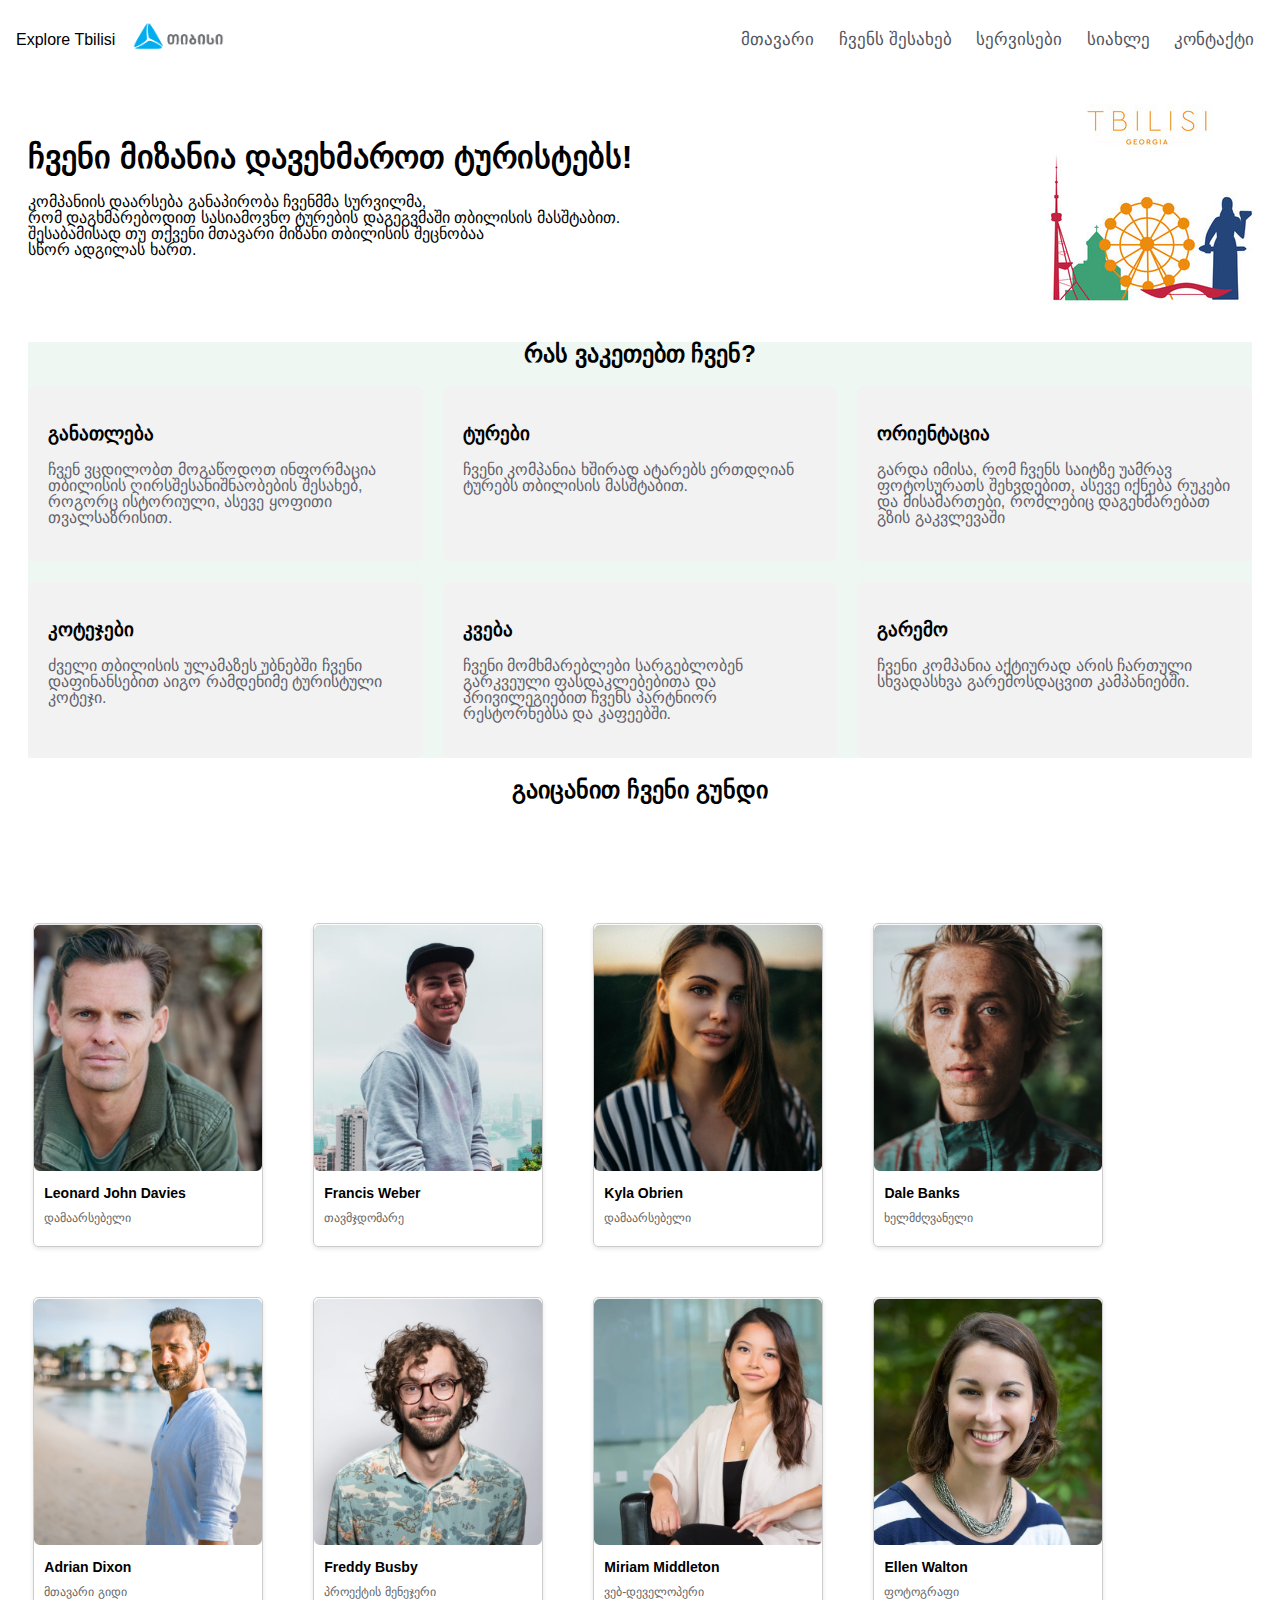
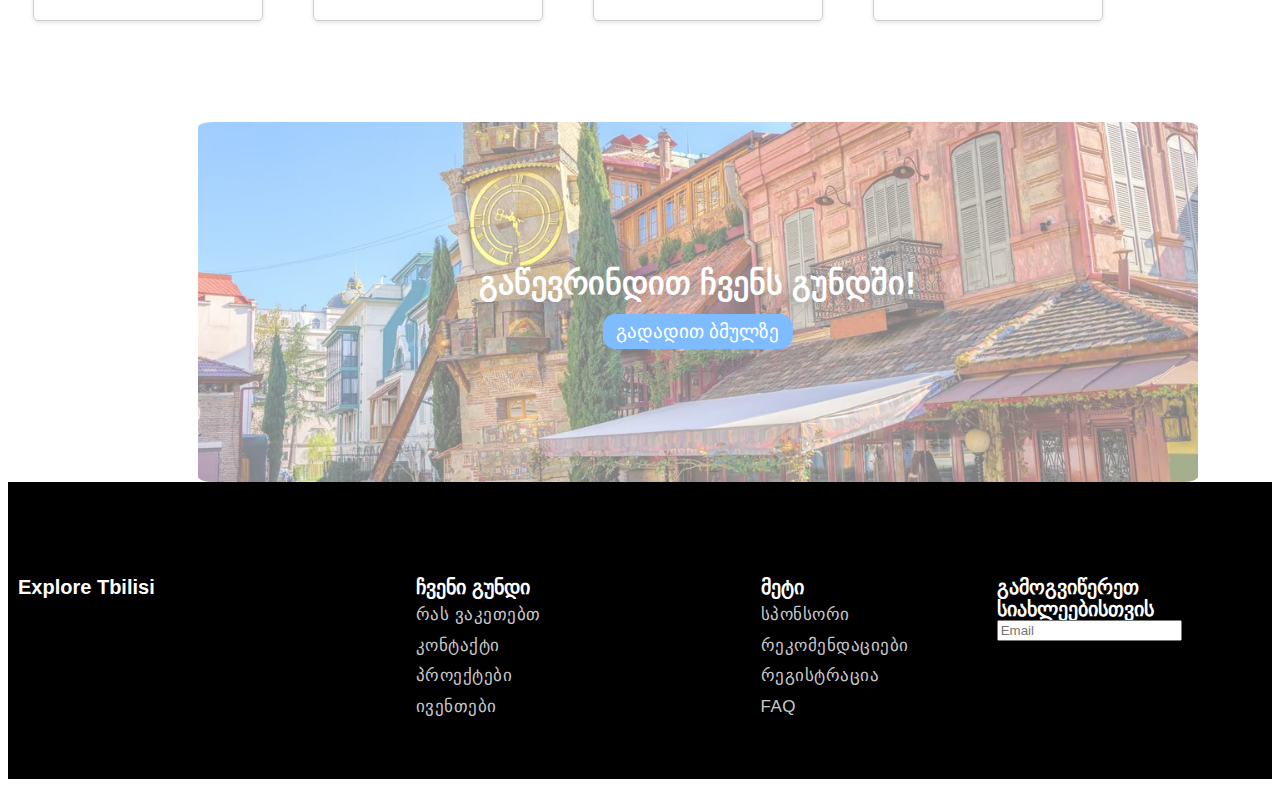
<file: about.html>
<!DOCTYPE html>
<html lang="ka">
<head>
    <meta charset="UTF-8">
    <meta name="viewport" content="width=device-width, initial-scale=1.0">
    <title>Explore Tbilisi</title>
    <link rel="stylesheet" href="styles/reset.css">
    <link rel="stylesheet" href="styles/style.css">
    <link rel="stylesheet" href="styles/media.css">
</head>
<body>
    <header>
        <div>
            <p>Explore Tbilisi</p>
            <a href="https://www.tbceducation.ge/"><img src="images/თიბისი.png" alt="tbceducation"></a>
        </div>
        
        <nav>
            <a href="index.html" id="home">მთავარი</a>
            <a href="about.html">ჩვენს შესახებ</a>
            <a href="services.html">სერვისები</a>
            <a href="news.html">სიახლე</a>
            <a href="contact.html">კონტაქტი</a>
        </nav>
    </header>
    <div class="about">
        <div class="text">
            <h1>ჩვენი მიზანია დავეხმაროთ ტურისტებს!</h1>
            <p>კომპანიის დაარსება განაპირობა ჩვენმმა სურვილმა,<br>
             რომ დაგხმარებოდით სასიამოვნო ტურების დაგეგვმაში თბილისის მასშტაბით. <br>
            შესაბამისად თუ თქვენი მთავარი მიზანი თბილისის შეცნობაა <br>
        სწორ ადგილას ხართ. </p>
        </div>
        <img src="images/about.jpg" alt="Image Description">
    </div>

    <section class="do">
        <h2>რას ვაკეთებთ ჩვენ?</h2>
        <div class="grid-container">
            <div class="grid-item">
                <h3>განათლება</h3>
                <p>ჩვენ ვცდილობთ მოგაწოდოთ ინფორმაცია თბილისის 
                    ღირსშესანიშნაობების შესახებ, როგორც ისტორიული,
                    ასევე ყოფითი თვალსაზრისით.</p>
            </div>
            <div class="grid-item">
                <h3>ტურები</h3>
                <p>ჩვენი კომპანია ხშირად ატარებს ერთდღიან
                    ტურებს თბილისის მასშტაბით.
                </p>
              </div>
            <div class="grid-item">
                <h3>ორიენტაცია</h3>
                <p>გარდა იმისა, რომ ჩვენს საიტზე უამრავ
                    ფოტოსურათს შეხვდებით, ასევე იქნება რუკები და
                    მისამართები, რომლებიც დაგეხმარებათ გზის
                    გაკვლევაში
                </p>
            </div>
            <div class="grid-item">
                <h3>კოტეჯები</h3>
                <p>ძველი თბილისის ულამაზეს უბნებში
                    ჩვენი დაფინანსებით აიგო რამდენიმე
                    ტურისტული კოტეჯი.</p>
            </div>
            <div class="grid-item">
                <h3>კვება</h3>
                <p>ჩვენი მომხმარებლები სარგებლობენ
                    გარკვეული ფასდაკლებებითა და პრივილეგიებით
                    ჩვენს პარტნიორ რესტორნებსა და კაფეებში.</p>
            </div>
            <div class="grid-item">
                <h3>გარემო</h3>
                <p>ჩვენი კომპანია აქტიურად არის ჩართული
                    სხვადასხვა გარემოსდაცვით კამპანიებში.</p>
            </div>
        </div>
    </section>

<h2>გაიცანით ჩვენი გუნდი</h2>
    <section class="team">

<div class="card-container">
  <div class="card">
    <img src="images/Image.png" alt="Image 1">
    <div class="card-content">
      <h5 class="card-title">Leonard John Davies</h5>
      <p class="card-description">დამაარსებელი</p>
    </div>
  </div>

  <div class="card">
    <img src="images/Image(1).png" alt="Image 2">
    <div class="card-content">
      <h5 class="card-title">Francis Weber</h5>
      <p class="card-description">თავმჯდომარე</p>
    </div>
  </div>

  <div class="card">
    <img src="images/Image(2).png" alt="Image 3">
    <div class="card-content">
      <h5 class="card-title">Kyla Obrien</h5>
      <p class="card-description">დამაარსებელი</p>
    </div>
  </div>

  <div class="card">
    <img src="images/Image(3).png" alt="Image 4">
    <div class="card-content">
      <h5 class="card-title">Dale Banks</h5>
      <p class="card-description">ხელმძღვანელი</p>
    </div>
  </div>

  <div class="card">
    <img src="images/Image(4).png" alt="Image 5">
    <div class="card-content">
      <h5 class="card-title">Adrian Dixon</h5>
      <p class="card-description">მთავარი გიდი</p>
    </div>
  </div>

  <div class="card">
    <img src="images/Image(5).png" alt="Image 6">
    <div class="card-content">
      <h5 class="card-title">Freddy Busby</h5>
      <p class="card-description">პროექტის მენეჯერი</p>
    </div>
  </div>

  <div class="card">
    <img src="images/Image(6).png" alt="Image 7">
    <div class="card-content">
      <h5 class="card-title">Miriam Middleton</h5>
      <p class="card-description">ვებ-დეველოპერი</p>
    </div>
  </div>

  <div class="card">
    <img src="images/Image8.png" alt="Image 8">
    <div class="card-content">
      <h5 class="card-title">Ellen Walton</h5>
      <p class="card-description">ფოტოგრაფი</p>
    </div>
  </div>
</div>

    </section>


    <div class="picture-container">
      <img class="picture" src="images/join.webp" alt="Your Picture">
      <div class="text-container">
          <h1>გაწევრინდით ჩვენს გუნდში!</h1>
          <p><a href="contact.html" class="button1">გადადით ბმულზე</a></p>
      </div>
  </div>

  <div class="footer-container">
    <div class="w-row">
      <div class="wcol4">
        <h3 class="footer-failory-name">Explore Tbilisi</h3>
      </div>
      <div class="footer-column w-col w-col-8">
        <div class="w-row">
          <div class="w-col w-col-8">
            <div class="w-row">
              <div class="w-col w-col-7 w-col-small-6 w-col-tiny-7">
                <h3 class="footer-titles">ჩვენი გუნდი</h3>
                <p class="footer-links"><a href="about.html" target="_blank"><span class="footer-link">რას ვაკეთებთ<br></span></a><a href="contact.html"><span class="footer-link">კონტაქტი<br></span></a><a href="news.html"><span class="footer-link">პროექტები</span></a><span><br></span><a href="news.html"><span class="footer-link">ივენთები<br></span></a></p>
              </div>
              <div class="w-col w-col-5 w-col-small-6 w-col-tiny-5">
                <h3 class="footer-titles">მეტი</h3>
                <p class="footer-links"><a href=""><span class="footer-link">სპონსორი<br>
                </span></a><a href="#"><span class="footer-link">რეკომენდაციები<br></span></a><a href="#"><span class="footer-link"></span></a>
                <a href="#"><span class="footer-link">რეგისტრაცია<br></span></a><a href="#"><span class="footer-link">FAQ</span></a>
                <strong><br></strong></p>
              </div>
            </div>
          </div>
          
          
          <div class="column-center-mobile w-col w-col-4">
            <h3 class="footer-titles">გამოგვიწერეთ სიახლეებისთვის</h3>
            <input type="email" name="g-email" class="g-inp" id="g-email" placeholder='Email'>
            <p class="footer-description">Email me at:</p>
          </div>
        </div>
      </div>
    </div>
  </div>

</body>
</html>
</file>
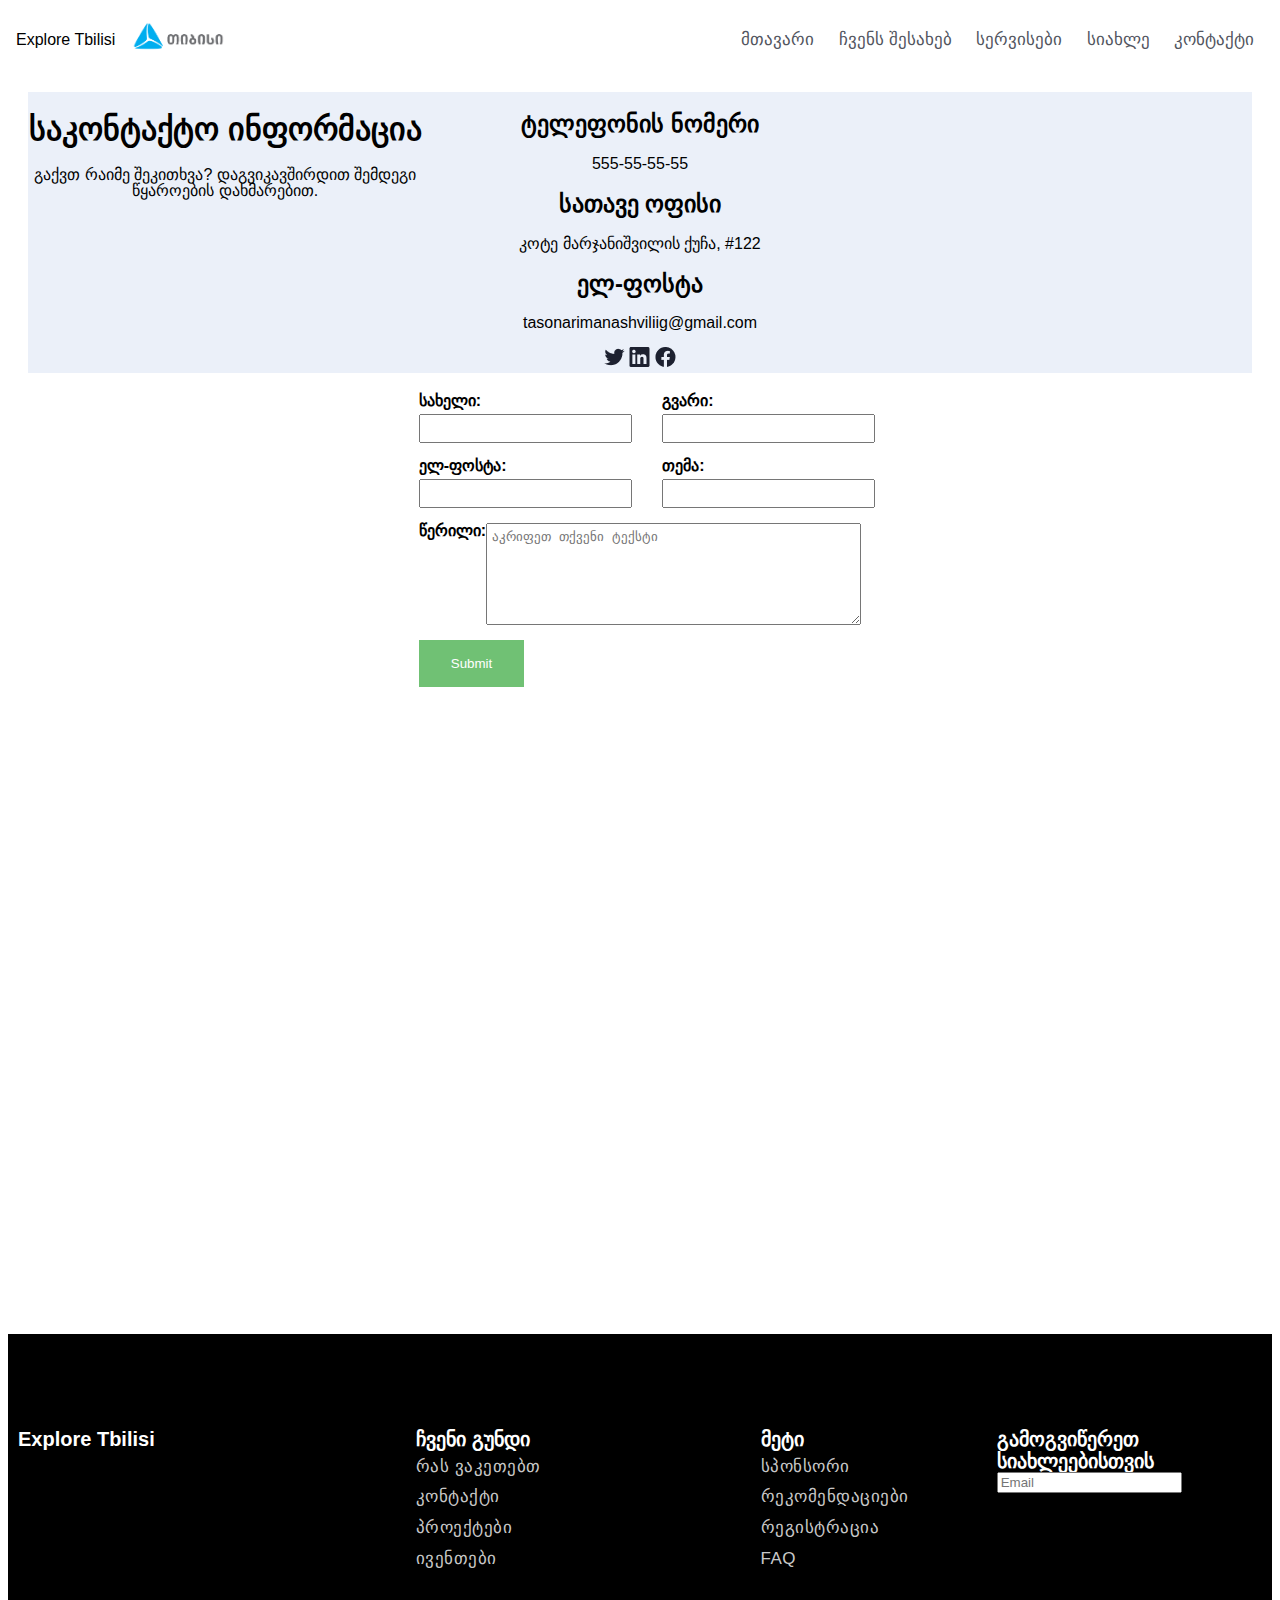
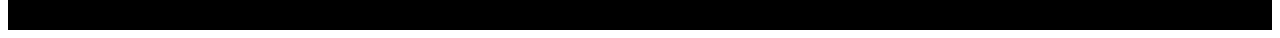
<file: contact.html>
<!DOCTYPE html>
<html lang="ka">
<head>
    <meta charset="UTF-8">
    <meta name="viewport" content="width=device-width, initial-scale=1.0">
    <title>Explore Tbilisi</title>
    <link rel="stylesheet" href="styles/reset.css">
    <link rel="stylesheet" href="https://cdn.web-fonts.ge/fonts/bpg-nostalgia-bold/css/bpg-nostalgia-bold.min.css">
    <link rel="stylesheet" href="styles/style.css">
    <link rel="stylesheet" href="styles/media.css">
</head>
<body>
    <header>
        <div>
            <p>Explore Tbilisi</p>
            <a href="https://www.tbceducation.ge/"><img src="images/თიბისი.png" alt="tbceducation"></a>
        </div>
        <nav>
            <a href="index.html" id="home">მთავარი</a>
            <a href="about.html">ჩვენს შესახებ</a>
            <a href="services.html">სერვისები</a>
            <a href="news.html">სიახლე</a>
            <a href="contact.html">კონტაქტი</a>
        </nav>
    </header>

        <main>
            <div class="contacts">
                <div class="contact-intro">
                    <h1>საკონტაქტო ინფორმაცია</h1>
                    <p class="grey-text">გაქვთ რაიმე შეკითხვა? დაგვიკავშირდით შემდეგი წყაროების დახმარებით.</p>
                </div>
                <div class="contact-details">
                    <div class="contact-item">
                        <h2>ტელეფონის ნომერი</h2>
                        <p>555-55-55-55</p>
                    </div>
                    <div class="contact-item">
                        <h2>სათავე ოფისი</h2>
                        <p>კოტე მარჯანიშვილის ქუჩა, #122</p>
                    </div>
                    <div class="contact-item">
                        <h2>ელ-ფოსტა</h2>
                        <p>tasonarimanashviliig@gmail.com</p>
                    </div>
                <div class="contact-item">
                    <a href="https://twitter.com/"><img src="images/twitter.png" alt="twitter"></a>
                    <a href="https://www.linkedin.com/?original_referer=https%3A%2F%2Fwww.google.com%2F"><img src="images/linkedin.png" alt="linkedin"></a>
                    <a href="https://www.facebook.com/"><img src="images/facebook.png" alt="fb"></a>
                </div>
            </div>
            </div>
        </main>
        
    <form class="contact-form">
        <div class="form-row">
            <div class="half">
                <label for="name">სახელი:</label>
                <input type="text" id="name" name="name" required >
            </div>
            <div class="half">
                <label for="email">გვარი:</label>
                <input type="email" id="email" name="email" required>
            </div>
        </div>
        <div class="form-row">
            <div class="half">
                <label for="subject">ელ-ფოსტა:</label>
                <input type="text" id="subject" name="subject" required>
            </div>
            <div class="half">
                <label for="phone">თემა:</label>
                <input type="tel" id="phone" name="phone" required>
            </div>
        </div>
        <div class="form-row">
            <label for="message">წერილი:</label>
            <textarea id="message" name="message" rows="6" required placeholder="აკრიფეთ თქვენი ტექსტი"></textarea>
        </div>
        <div class="form-row">
            <button type="submit">Submit</button>
        </div>
    </form>

    <div class="google-map">
        <iframe src="https://www.google.com/maps/embed?pb=!1m18!1m12!1m3!1d190556.54130165037!2d44.64175766586968!3d41.7324728930422!2m3!1f0!2f0!3f0!3m2!1i1024!2i768!4f13.1!3m3!1m2!1s0x40440cd7e64f626b%3A0x61d084ede2576ea3!2z4YOX4YOR4YOY4YOa4YOY4YOh4YOY!5e0!3m2!1ska!2sge!4v1691393258639!5m2!1ska!2sge" width="600" height="450" style="border:0;" allowfullscreen="" loading="lazy" referrerpolicy="no-referrer-when-downgrade"></iframe>
   </div>
<div class="footer-container">
    <div class="w-row">
      <div class="wcol4">
        <h3 class="footer-failory-name">Explore Tbilisi</h3>
      </div>
      <div class="footer-column w-col w-col-8">
        <div class="w-row">
          <div class="w-col w-col-8">
            <div class="w-row">
              <div class="w-col w-col-7 w-col-small-6 w-col-tiny-7">
                <h3 class="footer-titles">ჩვენი გუნდი</h3>
                <p class="footer-links"><a href="about.html" target="_blank"><span class="footer-link">რას ვაკეთებთ<br></span></a><a href="contact.html"><span class="footer-link">კონტაქტი<br></span></a><a href="news.html"><span class="footer-link">პროექტები</span></a><span><br></span><a href="news.html"><span class="footer-link">ივენთები<br></span></a></p>
              </div>
              <div class="w-col w-col-5 w-col-small-6 w-col-tiny-5">
                <h3 class="footer-titles">მეტი</h3>
                <p class="footer-links"><a href=""><span class="footer-link">სპონსორი<br>
                </span></a><a href="#"><span class="footer-link">რეკომენდაციები<br></span></a><a href="#"><span class="footer-link"></span></a>
                <a href="#"><span class="footer-link">რეგისტრაცია<br></span></a><a href="#"><span class="footer-link">FAQ</span></a>
                <strong><br></strong></p>
              </div>
            </div>
          </div>
          
          
          <div class="column-center-mobile w-col w-col-4">
            <h3 class="footer-titles">გამოგვიწერეთ სიახლეებისთვის</h3>
            <input type="email" name="g-email" class="g-inp" id="g-email" placeholder='Email'>
            <p class="footer-description">Email me at:</p>
          </div>
        </div>
      </div>
    </div>
  </div>

</body>
</html>
  </div>
  
  
    </body>
    </html>
</file>
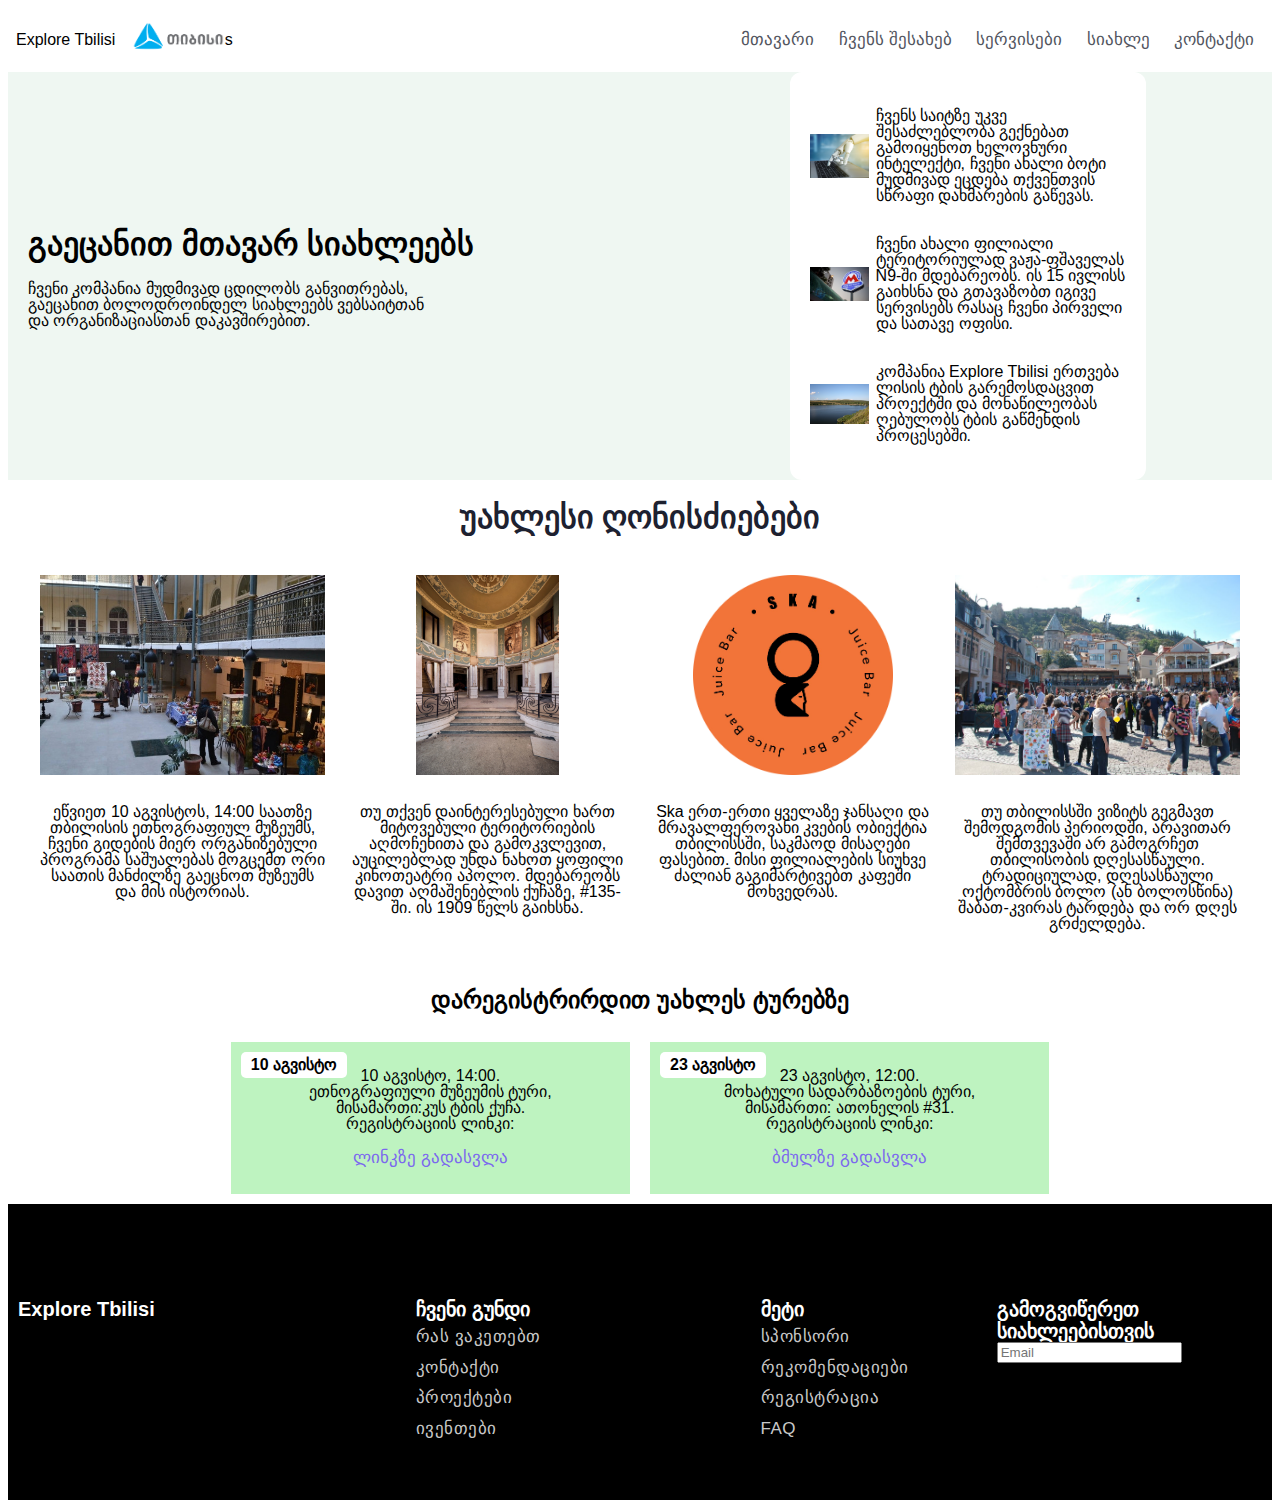
<file: news.html>
<!DOCTYPE html>
<html lang="ka">
<head>
    <meta charset="UTF-8">
    <meta name="viewport" content="width=device-width, initial-scale=1.0">
    <title>Explore Tbilisi</title>
    <link rel="stylesheet" href="styles/reset.css">
    <link rel="stylesheet" href="https://cdn.web-fonts.ge/fonts/alk-rounded-nusx-med/css/alk-rounded-nusx-med.min.css">
    <link rel="stylesheet" href="styles/style.css">
    <link rel="stylesheet" href="styles/media.css">
</head>
<body>
    <header>
        <div>
            <p>Explore Tbilisi</p>
            <a href="https://www.tbceducation.ge/"><img src="images/თიბისი.png" alt="tbceducation"></a>s
        </div>
        <nav>
            <a href="index.html" id="home">მთავარი</a>
            <a href="about.html">ჩვენს შესახებ</a>
            <a href="services.html">სერვისები</a>
            <a href="news.html">სიახლე</a>
            <a href="contact.html">კონტაქტი</a>
        </nav>
        </header>
        <div class="about" id="nw">
            <div class="text">
                <h1>გაეცანით მთავარ სიახლეებს</h1>
                <p>ჩვენი კომპანია მუდმივად ცდილობს განვითრებას,<br>
                    გაეცანით ბოლოდროინდელ სიახლეებს ვებსაიტთან<br>
                    და ორგანიზაციასთან დაკავშირებით.
                </p>
            </div>
            <div class="textbox1">
               <div class="grid1">
                <img src="images/bot.jpg" alt="bot">
                <p>ჩვენს საიტზე უკვე შესაძლებლობა გექნებათ გამოიყენოთ ხელოვნური ინტელექტი,
                  ჩვენი ახალი ბოტი მუდმივად ეცდება თქვენთვის სწრაფი დახმარების გაწევას.
                </p>
               </div>
               <div class="grid1">
                <img src="images/metro.jpg" alt="metro">
                <p>ჩვენი ახალი ფილიალი ტერიტორიულად ვაჟა-ფშაველას N9-ში მდებარეობს. ის 15 ივლისს გაიხსნა და 
                  გთავაზობთ იგივე სერვისებს რასაც ჩვენი პირველი
                  და სათავე ოფისი.</p>
               </div>
               <div class="grid1">
                <img src="images/lisi.jpg" alt="lisi">
                <p>კომპანია Explore Tbilisi ერთვება ლისის ტბის გარემოსდაცვით პროექტში და
                  მონაწილეობას ღებულობს ტბის გაწმენდის პროცესებში.</p>
               </div>
            </div>
            
        </div>

<h1 style="color: #1D2130;text-align:center;">უახლესი ღონისძიებები</h1>

        <section id="newss">

<div class="grid2">
  <img src="images/etno.jpeg" alt="muzeumi">
  <p>ეწვიეთ 10 აგვისტოს, 14:00 საათზე თბილისის ეთნოგრაფიულ მუზეუმს,
    ჩვენი გიდების მიერ ორგანიზებული პროგრამა საშუალებას მოგცემთ
    ორი საათის მანძილზე გაეცნოთ მუზეუმს და მის ისტორიას.
  </p>
 </div>
 <div class="grid2">
  <img src="images/apolo.jpg" alt="apolo">
  <p>თუ თქვენ დაინტერესებული ხართ მიტოვებული ტერიტორიების აღმოჩენითა
    და გამოკვლევით, აუცილებლად უნდა ნახოთ ყოფილი კინოთეატრი აპოლო. 
    მდებარეობს დავით აღმაშენებლის ქუჩაზე, #135-ში. ის 1909 წელს გაიხსნა.</p>
 </div>
 <div class="grid2">
  <img src="images/ska.png" alt="ska">
  <p>Ska ერთ-ერთი ყველაზე ჯანსაღი და მრავალფეროვანი კვების ობიექტია
    თბილისსში, საკმაოდ მისაღები ფასებით. მისი ფილიალების სიუხვე 
  ძალიან გაგიმარტივებთ კაფეში მოხვედრას.</p>
 </div>
 <div class="grid2">
  <img src="images/tbilisoba.jpg" alt="fest">
  <p>თუ თბილისსში ვიზიტს გეგმავთ შემოდგომის პერიოდში, არავითარ შემთვევაში
    არ გამოგრჩეთ თბილისობის დღესასწაული. ტრადიციულად, დღესასწაული
     ოქტომბრის ბოლო (ან ბოლოსწინა) შაბათ-კვირას ტარდება და ორ დღეს გრძელდება. </p>
 </div>
        </section>

        <section class="events">
          <h2>დარეგისტრირდით უახლეს ტურებზე</h2>
          <div class="container">
            <div class="box">
              <div class="date">10 აგვისტო</div>
              <p>10 აგვისტო, 14:00. <br>
              ეთნოგრაფიული მუზეუმის ტური,<br>
              მისამართი:კუს ტბის ქუჩა.<br>
              რეგისტრაციის ლინკი: <br>
              <p><a href="contact.html" class="link">ლინკზე გადასვლა</a></p>

            </div>
            <div class="box">
              <div class="date">23 აგვისტო</div>
              <p>23 აგვისტო, 12:00. <br>
              მოხატული სადარბაზოების ტური, <br>
              მისამართი: ათონელის #31.<br>
            რეგისტრაციის ლინკი: 
            <p><a href="contact.html" class="link">ბმულზე გადასვლა</a></p>
            </div>
          </div>
        </section>
        


        <div class="footer-container">
            <div class="w-row">
              <div class="wcol4">
                <h3 class="footer-failory-name">Explore Tbilisi</h3>
              </div>
              <div class="footer-column w-col w-col-8">
                <div class="w-row">
                  <div class="w-col w-col-8">
                    <div class="w-row">
                      <div class="w-col w-col-7 w-col-small-6 w-col-tiny-7">
                        <h3 class="footer-titles">ჩვენი გუნდი</h3>
                        <p class="footer-links"><a href="about.html" target="_blank"><span class="footer-link">რას ვაკეთებთ<br></span></a><a href="contact.html"><span class="footer-link">კონტაქტი<br></span></a><a href="news.html"><span class="footer-link">პროექტები</span></a><span><br></span><a href="news.html"><span class="footer-link">ივენთები<br></span></a></p>
                      </div>
                      <div class="w-col w-col-5 w-col-small-6 w-col-tiny-5">
                        <h3 class="footer-titles">მეტი</h3>
                        <p class="footer-links"><a href=""><span class="footer-link">სპონსორი<br>
                        </span></a><a href="#"><span class="footer-link">რეკომენდაციები<br></span></a><a href="#"><span class="footer-link"></span></a>
                        <a href="#"><span class="footer-link">რეგისტრაცია<br></span></a><a href="#"><span class="footer-link">FAQ</span></a>
                        <strong><br></strong></p>
                      </div>
                    </div>
                  </div>
                  
                  
                  <div class="column-center-mobile w-col w-col-4">
                    <h3 class="footer-titles">გამოგვიწერეთ სიახლეებისთვის</h3>
                    <input type="email" name="g-email" class="g-inp" id="g-email" placeholder='Email'>
                    <p class="footer-description">Email me at:</p>
                  </div>
                </div>
              </div>
            </div>
          </div>

</body>
</html>
</file>
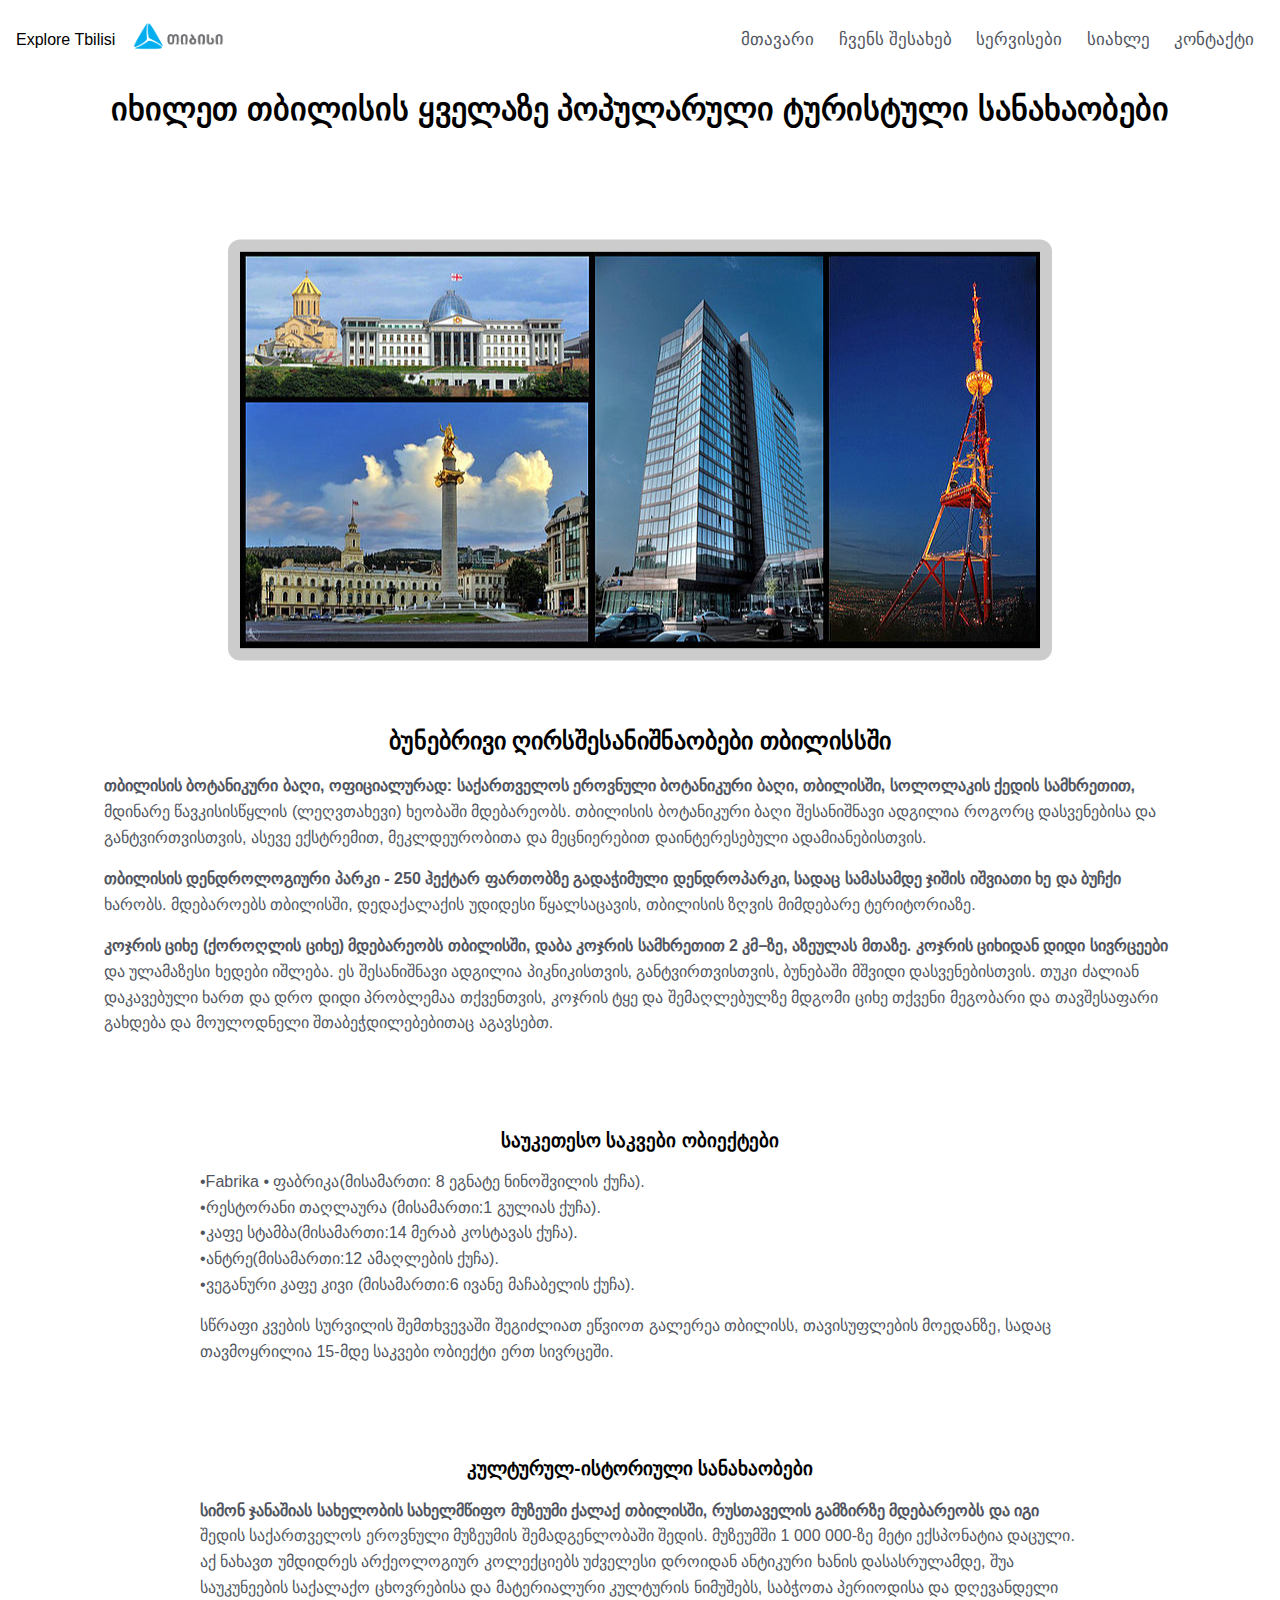
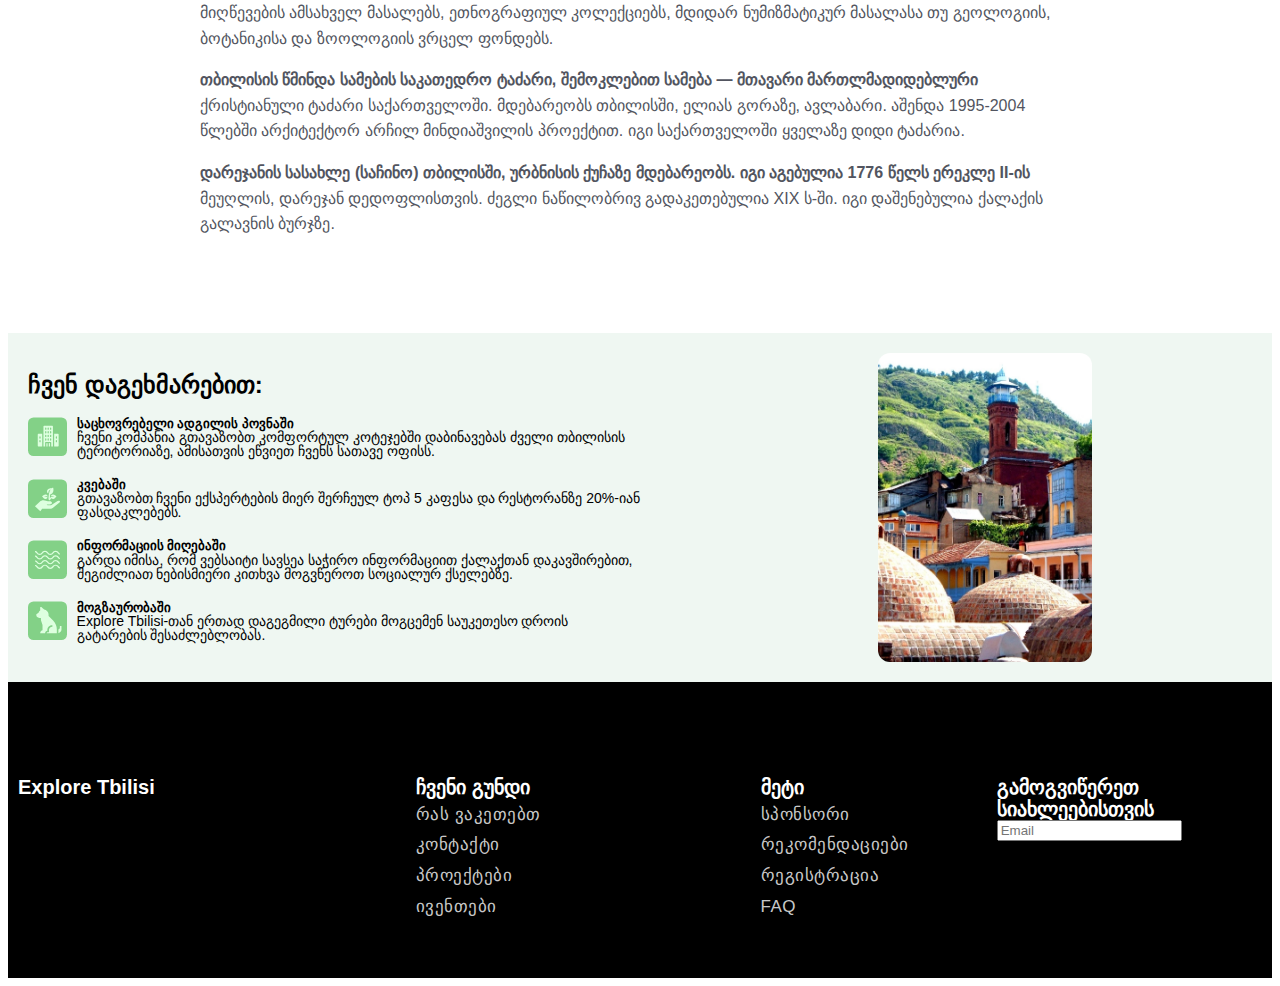
<file: services.html>
<!DOCTYPE html>
<html lang="ka">
<head>
    <meta charset="UTF-8">
    <meta name="viewport" content="width=device-width, initial-scale=1.0">
    <title>Explore Tbilisi</title>
    <link rel="stylesheet" href="styles/reset.css">
    <link rel="stylesheet" href="https://cdn.web-fonts.ge/fonts/bpg-irubaqidze/css/bpg-irubaqidze.min.css">
    <link rel="stylesheet" href="https://cdn.web-fonts.ge/fonts/dejavu-sans-extra-light/css/dejavu-sans-extra-light.min.css">
    <link rel="stylesheet" href="styles/services.css">
    <link rel="stylesheet" href="styles/media.css">
</head>
<body>
    <header>
        <div>
          <p>Explore Tbilisi</p>
          <a href="https://www.tbceducation.ge/"><img src="images/თიბისი.png" alt="tbceducation"></a>
        </div>
        <nav>
            <a href="index.html" id="home">მთავარი</a>
            <a href="about.html">ჩვენს შესახებ</a>
            <a href="services.html">სერვისები</a>
            <a href="news.html">სიახლე</a>
            <a href="contact.html">კონტაქტი</a>
        </nav>
    </header>

<div class="container">
  <h1 style="text-align: center; ">იხილეთ თბილისის ყველაზე პოპულარული ტურისტული სანახაობები</h1>
  <img id="main-img" src="images/col.jpg" alt="Centered Image">
</div>

<section class="first">
  <h2>ბუნებრივი ღირსშესანიშნაობები თბილისსში</h2>
  <div class="nat1">
   <p>თბილისის ბოტანიკური ბაღი, ოფიციალურად: საქართველოს ეროვნული ბოტანიკური ბაღი, 
  თბილისში, სოლოლაკის ქედის სამხრეთით, მდინარე წავკისისწყლის (ლეღვთახევი) ხეობაში მდებარეობს.
  თბილისის ბოტანიკური ბაღი შესანიშნავი ადგილია როგორც დასვენებისა და განტვირთვისთვის, ასევე ექსტრემით, 
  მეკლდეურობითა და მეცნიერებით დაინტერესებული ადამიანებისთვის.</p> 
  </div>
  <div class="nat1">
    <p>თბილისის დენდროლოგიური პარკი - 250 ჰექტარ ფართობზე გადაჭიმული დენდროპარკი, სადაც სამასამდე ჯიშის იშვიათი ხე და ბუჩქი ხარობს. 
      მდებაროებს თბილისში, დედაქალაქის უდიდესი წყალსაცავის, თბილისის ზღვის მიმდებარე ტერიტორიაზე.</p> 
   </div>
   <div class="nat1">
    <p>
      კოჯრის ციხე (ქოროღლის ციხე) მდებარეობს თბილისში, დაბა კოჯრის სამხრეთით 2 კმ–ზე, აზეულას მთაზე.
      კოჯრის ციხიდან დიდი სივრცეები და ულამაზესი ხედები იშლება. ეს შესანიშნავი ადგილია პიკნიკისთვის, განტვირთვისთვის, ბუნებაში მშვიდი დასვენებისთვის. 
      თუკი ძალიან დაკავებული ხართ და დრო დიდი პრობლემაა თქვენთვის, 
     კოჯრის ტყე და შემაღლებულზე მდგომი ციხე თქვენი მეგობარი და თავშესაფარი გახდება და მოულოდნელი შთაბეჭდილებებითაც აგავსებთ.
   
    </p>
   </div>

  <section class="first">
<h3>საუკეთესო საკვები ობიექტები</h3>
<div class="nat2">
<p>
  •Fabrika • ფაბრიკა(მისამართი: 8 ეგნატე ნინოშვილის ქუჩა). <br>
  •რესტორანი თაღლაურა (მისამართი:1 გულიას ქუჩა).<br>
  •კაფე სტამბა(მისამართი:14 მერაბ კოსტავას ქუჩა).<br>
  •ანტრე(მისამართი:12 ამაღლების ქუჩა).<br>
  •ვეგანური კაფე კივი (მისამართი:6 ივანე მაჩაბელის ქუჩა).<br>
</p>
<p>
  სწრაფი კვების სურვილის შემთხვევაში შეგიძლიათ ეწვიოთ გალერეა თბილისს, თავისუფლების მოედანზე, სადაც თავმოყრილია 15-მდე საკვები ობიექტი ერთ სივრცეში.
</p></div>
  </section>

  <section class="first">
    <h3>კულტურულ-ისტორიული სანახაობები</h3>
    <div class="nat1">
    <p>
      სიმონ ჯანაშიას სახელობის სახელმწიფო მუზეუმი ქალაქ თბილისში, რუსთაველის გამზირზე მდებარეობს
       და იგი შედის საქართველოს ეროვნული მუზეუმის შემადგენლობაში შედის. მუზეუმში 1 000 000-ზე მეტი ექსპონატია დაცული. 
       აქ ნახავთ უმდიდრეს არქეოლოგიურ კოლექციებს უძველესი დროიდან ანტიკური ხანის დასასრულამდე, შუა საუკუნეების
        საქალაქო ცხოვრებისა და მატერიალური კულტურის ნიმუშებს, საბჭოთა პერიოდისა და დღევანდელი მიღწევების ამსახველ მასალებს,
       ეთნოგრაფიულ კოლექციებს, მდიდარ ნუმიზმატიკურ მასალასა თუ გეოლოგიის, ბოტანიკისა და ზოოლოგიის ვრცელ ფონდებს.
    </p> </div>

    <div class="nat1">
    <p>
      თბილისის წმინდა სამების საკათედრო ტაძარი, შემოკლებით სამება 
      — მთავარი მართლმადიდებლური ქრისტიანული ტაძარი საქართველოში. 
      მდებარეობს თბილისში, ელიას გორაზე, ავლაბარი. აშენდა 1995-2004 წლებში 
      არქიტექტორ არჩილ მინდიაშვილის პროექტით. იგი საქართველოში ყველაზე დიდი ტაძარია.

    </p>
  </div>

  <div class="nat1">
  <p>
    დარეჯანის სასახლე (საჩინო) თბილისში, ურბნისის ქუჩაზე მდებარეობს. იგი აგებულია 1776 წელს ერეკლე II-ის მეუღლის,
     დარეჯან დედოფლისთვის. ძეგლი ნაწილობრივ გადაკეთებულია XIX ს-ში. იგი დაშენებულია ქალაქის გალავნის ბურჯზე. 

  </p>
</div>
  </section>

</section>


<section class="custom-section">
  <div class="left-content">
    <h2>ჩვენ დაგეხმარებით:</h2>
    <div class="icon-container">
      <div class="icon-item">
        <img src="images/Icon.svg" alt="Icon 1">
        <div class="icon-text">
          <h5>საცხოვრებელი ადგილის პოვნაში</h5>
          <p>ჩვენი კომპანია გთავაზობთ კომფორტულ კოტეჯებში დაბინავებას ძველი თბილისის ტერიტორიაზე, ამისათვის ეწვიეთ ჩვენს სათავე ოფისს.</p>
        </div>
      </div>
      <div class="icon-item">
        <img src="images/icon1.svg" alt="Icon 2">
        <div class="icon-text">
          <h5>კვებაში</h5>
          <p>      გთავაზობთ ჩვენი ექსპერტების მიერ შერჩეულ ტოპ 5 კაფესა და რესტორანზე 20%-იან ფასდაკლებებს.</p>
        </div>
      </div>
      <div class="icon-item">
        <img src="images/icon2.svg" alt="Icon 3">
        <div class="icon-text">
          <h5>ინფორმაციის მიღებაში</h5>
          <p>გარდა იმისა, რომ ვებსაიტი სავსეა საჭირო ინფორმაციით ქალაქთან დაკავშირებით, შეგიძლიათ ნებისმიერი კითხვა მოგვწეროთ სოციალურ ქსელებზე. </p>
        </div>
      </div>
      <div class="icon-item">
        <img src="images/icon3.svg" alt="Icon 4">
        <div class="icon-text">
          <h5>მოგზაურობაში</h5>
          <p>Explore Tbilisi-თან ერთად დაგეგმილი ტურები მოგცემენ საუკეთესო დროის გატარების შესაძლებლობას. </p>
        </div>
      </div>
    </div>
  </div>
  <div class="right">
    <img src="images/dest1.webp" alt="Main Image">
  </div>
</section>


<div class="footer-container">
  <div class="w-row">
    <div class="wcol4">
      <h3 class="footer-failory-name">Explore Tbilisi</h3>
    </div>
    <div class="footer-column w-col w-col-8">
      <div class="w-row">
        <div class="w-col w-col-8">
          <div class="w-row">
            <div class="w-col w-col-7 w-col-small-6 w-col-tiny-7">
              <h3 class="footer-titles">ჩვენი გუნდი</h3>
              <p class="footer-links"><a href="about.html" target="_blank"><span class="footer-link">რას ვაკეთებთ<br></span></a><a href="contact.html"><span class="footer-link">კონტაქტი<br></span></a><a href="news.html"><span class="footer-link">პროექტები</span></a><span><br></span><a href="news.html"><span class="footer-link">ივენთები<br></span></a></p>
            </div>
            <div class="w-col w-col-5 w-col-small-6 w-col-tiny-5">
              <h3 class="footer-titles">მეტი</h3>
              <p class="footer-links"><a href=""><span class="footer-link">სპონსორი<br>
              </span></a><a href="#"><span class="footer-link">რეკომენდაციები<br></span></a><a href="#"><span class="footer-link"></span></a>
              <a href="#"><span class="footer-link">რეგისტრაცია<br></span></a><a href="#"><span class="footer-link">FAQ</span></a>
              <strong><br></strong></p>
            </div>
          </div>
        </div>
        
        
        <div class="column-center-mobile w-col w-col-4">
          <h3 class="footer-titles">გამოგვიწერეთ სიახლეებისთვის</h3>
          <input type="email" name="g-email" class="g-inp" id="g-email" placeholder='Email'>
          <p class="footer-description">Email me at:</p>
        </div>
      </div>
    </div>
  </div>
</div>

</body>
</html>
</file>
<file: styles/style.css>
body {
  margin: 2;
  padding: 2;
  font-family: Arial, sans-serif;
  -webkit-box-pack: center;
      -ms-flex-pack: center;
          justify-content: center;
  -webkit-box-align: center;
      -ms-flex-align: center;
          align-items: center;
}

header {
  background-color: #fff; 
  color: #000; 
  display: -webkit-box; 
  display: -ms-flexbox; 
  display: flex;
  -webkit-box-pack: justify;
      -ms-flex-pack: justify;
          justify-content: space-between;
  -webkit-box-align: center;
      -ms-flex-align: center;
          align-items: center;
  padding: 0.5rem;
}
header div {
display: -webkit-box;
display: -ms-flexbox;
display: flex;
-webkit-box-align: center;
    -ms-flex-align: center;
        align-items: center;
}

header p {
margin-right: 1rem;
font-family: 'Franklin Gothic Medium', 'Arial Narrow', Arial, sans-serif;
}

header img {
height: 2rem;
}

nav a {
  color: var(--secondary-text, #525560);
  text-decoration: none;
  margin: 0 10px;
}
nav a:hover {
  color:aquamarine;
}

main {
  padding: 20px;
  text-align: center;
}

.big-picture {
  position: relative;
  text-align: left;

}
.big-picture img {
  max-width: 100%;
  display: block;
  /* height:40rem; */
  
}
.big-picture-text {
  position: absolute;
  top: 30%;
  left: 20px;
  -webkit-transform: translateY(-50%);
      -ms-transform: translateY(-50%);
          transform: translateY(-50%);
  color:#fff;
}
.big-picture-text h1 {
  font-style: normal;
font-weight: 700;
line-height: 120%;
font-family: "BPG Nino Elite Cond", sans-serif;
}

.big-picture-text p {
  color: var(--primary-text, #1D2130);
text-align: right;
  display: -webkit-inline-box;
  display: -ms-inline-flexbox;
  display: inline-flex;
  padding: 16px 32px;
  -webkit-box-pack: center;
      -ms-flex-pack: center;
          justify-content: center;
  -webkit-box-align: center;
      -ms-flex-align: center;
          align-items: center;
  gap: 10px;
  border-radius: 4px;
  background: #FFF;
  -webkit-backdrop-filter: blur(40px);
          backdrop-filter: blur(40px);
}
.chart-container {
  display: -webkit-box;
  display: -ms-flexbox;
  display: flex;
  -webkit-box-pack: center;
      -ms-flex-pack: center;
          justify-content: center;
  -webkit-box-align: center;
      -ms-flex-align: center;
          align-items: center;
  max-height: 30rem;
  background-color: #000;
  color: #fff;
}

.chart {
  display: -webkit-box;
  display: -ms-flexbox;
  display: flex;
  -webkit-box-orient: vertical;
  -webkit-box-direction: normal;
      -ms-flex-direction: column;
          flex-direction: column;
  -webkit-box-align: start;
      -ms-flex-align: start;
          align-items: flex-start;
  padding: 20px;
  width: 50%;
}

.chart p {
  margin-bottom: 10px;
}

.perc {
  display: -webkit-box;
  display: -ms-flexbox;
  display: flex;
  -webkit-box-align: center;
      -ms-flex-align: center;
          align-items: center;
}

.rect {
  width: 20px;
  height: 20px;
  margin-right: 10px;
}

.chart img {
  max-width: 100%;
}

.chart-img-container {
  width: 50%;
}

.chart-img-container img {
  max-width: 100%;
  display: block;
}

.content {
  display: -webkit-box;
  display: -ms-flexbox;
  display: flex;
  -webkit-box-orient: horizontal;
  -webkit-box-direction: normal;
      -ms-flex-direction: row;
          flex-direction: row;
}

.left-content {
  -webkit-box-flex: 1;
      -ms-flex: 1;
          flex: 1;
  padding: 20px;
  margin-top:3rem;

}

.left-content p 
{
  color: #525560;
}


.right-content {
  -webkit-box-flex: 1;
      -ms-flex: 1;
          flex: 1;
  display: -webkit-box;
  display: -ms-flexbox;
  display: flex;
  -webkit-box-pack: end;
      -ms-flex-pack: end;
          justify-content: flex-end;
  -webkit-box-align: center;
      -ms-flex-align: center;
          align-items: center;
}

.image-1 {
  margin-top:3rem;
  margin-bottom:3rem;
  max-width: 35%; 
  height: auto;
  margin-right: 10rem;
  border-radius: 12px;
}

.green-button {
display: inline-block;
background-color: green;
color: white;
padding: 10px 20px;
border: none;
border-radius: 5px;
font-size: 16px;
text-decoration: none;
cursor: pointer;
}

.green-button:hover {
background-color: darkgreen;
}


.team {
margin: 0;
padding: 0;
display: -webkit-box;
display: -ms-flexbox;
display: flex;
-webkit-box-pack: center;
    -ms-flex-pack: center;
        justify-content: center;
-webkit-box-align: center;
    -ms-flex-align: center;
        align-items: center; 
height: 100vh; 
}

      .picture-container {
          width: 80%;
          max-width: 1000px;
          position: relative;
        left: 15%;
         border-radius: 1.5%;
         opacity: 0.5;
          overflow: hidden;          
          display: -webkit-box;          
          display: -ms-flexbox;          
          display: flex;
          -webkit-box-pack: center;
              -ms-flex-pack: center;
                  justify-content: center;
          height: 40vh;
          
      }
      
      .picture {
          width: 100%;
          height: 100%;
          -o-object-fit: cover;
             object-fit: cover;
      }
      
      .text-container {
          position: absolute;
          top: 50%;
          left: 50%;
          -webkit-transform: translate(-50%, -50%);
              -ms-transform: translate(-50%, -50%);
                  transform: translate(-50%, -50%);
          text-align: center;
      }
      
      .text-container h1 {
          font-size: 2.5vw;
          color: #fff;
          text-shadow: 0.5vw 0.5vw 1vw rgba(0, 0, 0, 0.6);
      }

      .button1 {
          margin-top: 2%;
          padding: 1.5% 3%;
          font-size: 1.5vw;
          background-color: #007bff;
          color: #fff;
          border: none;
          border-radius: 1vw;
          cursor: pointer;
      }

      .button1:hover {
          background-color: #0056b3;
      }

      .card-container {
        display: -webkit-box;
        display: -ms-flexbox;
        display: flex;
        -ms-flex-wrap: wrap;
            flex-wrap: wrap;
      }
  
      .card {
        width: 18%; 
        margin: 2%;
        border: 1px solid #ccc;
        -webkit-box-shadow: 0 2px 4px rgba(0, 0, 0, 0.1);
                box-shadow: 0 2px 4px rgba(0, 0, 0, 0.1);
        border-radius: 5px;
        overflow: hidden;
      }
  
      .card img {
        width: 100%;
        height: auto;
        display: block;
      }
  
      .card-content {
        padding: 10px;
      }
  
      .card-title {
        font-size: 14px;
        font-weight: bold;
        margin: 5px 0;
      }
  
      .card-description {
        font-size: 12px;
        color: #666;
      }

.container1 {
display: -webkit-box;
display: -ms-flexbox;
display: flex;
max-width: 70%;
margin: auto;
padding: 10px;
}

.box1 {
-webkit-box-flex: 1;
    -ms-flex: 1;
        flex: 1;
height: 23rem;
background-size: cover;
background-position: center;
background-repeat: no-repeat;
border-radius: 1rem;
margin-right: 1rem;
opacity: 0.8;

}

.contacts {
display: -ms-grid;
display: grid;
-ms-grid-columns: 1fr 20px 1fr;
grid-template-columns: 1fr 1fr;
gap: 20px; 
background: var(--off-white, #EBF0F9);
font-family: "BPG Nostalgia Bold", sans-serif;
}



.contact-form {
  width: 55%;
  margin: 0 auto; 
}
.form-row {
  display: -webkit-box;
  display: -ms-flexbox;
  display: flex;
  -webkit-box-pack: justify;
      -ms-flex-pack: justify;
          justify-content: space-between;
  margin-bottom: 15px;
  
}
.form-row .half {
  width: 45%;
}
.form-row label {
  font-weight: bold;
  display: block;
  margin-bottom: 5px;
}
.form-row input,
.form-row textarea {
  width: 100%;
  padding: 5px;
}
.form-row textarea {
  resize: vertical;
}
button {
  background: var(--green-primary, #70C174);
-webkit-backdrop-filter: blur(40px);
      backdrop-filter: blur(40px);
  color: #fff;
  border: none;
  cursor: pointer;
padding: 16px 32px;
display: -webkit-box;
display: -ms-flexbox;
display: flex; 
-webkit-box-pack: center; 
  -ms-flex-pack: center; 
      justify-content: center;
}

button:hover {
  background-color: #00cc66; 
}


.footer-container {
  -webkit-box-sizing: border-box;
          box-sizing: border-box;
  margin-left: auto;
  margin-right: auto;
  max-width: auto;
  padding-bottom: 40px;
  padding-top: 70px;
  background-color: #000;
}


div.w-row {
  -webkit-box-sizing: border-box;
          box-sizing: border-box;
  margin-left: -10px;
  margin-right: -10px;
}

div.w-row:after {
  clear: both;
  content: " ";
  display: table;
  -ms-grid-column-span: 1;
  grid-column-end: 2;
      grid-column-start: 1;
  -ms-grid-row-span: 1;
  grid-row-end: 2;
      grid-row-start: 1;
}

div.w-row:before {
  content: " ";
  display: table;
  -ms-grid-column-span: 1;
  grid-column-end: 2;
      grid-column-start: 1;
  -ms-grid-row-span: 1;
  grid-row-end: 2;
      grid-row-start: 1;
}

.wcol4 {
  -webkit-box-sizing: border-box;
          box-sizing: border-box;
  float: left;
  min-height: 1px;
  padding-left: 10px;
  padding-right: 10px;
  position: relative;
  width: 33.3333%;
}


h3.footer-failory-name {
  -webkit-box-sizing: border-box;
          box-sizing: border-box;
  color: #FFFFFF;
  display: block;
  font-family: Lato, sans-serif;
  font-size: 20px;
  font-weight: 900;
  line-height: 1.1em;
  margin-bottom: 10px;
  margin-left: 10px;
  margin-top: 24px;
}



div.footer-column.w-col.w-col-8 {
  -webkit-box-sizing: border-box;
          box-sizing: border-box;
  float: left;
  min-height: 1px;
  padding-left: 10px;
  padding-right: 10px;
  position: relative;
  width: 66.6667%;
}

div.w-col.w-col-8 {
  -webkit-box-sizing: border-box;
          box-sizing: border-box;
  float: left;
  min-height: 1px;
  padding-left: 0;
  padding-right: 0;
  position: relative;
  width: 66.6667%;
}

div.w-col.w-col-7.w-col-small-6.w-col-tiny-7 {
  -webkit-box-sizing: border-box;
          box-sizing: border-box;
  float: left;
  min-height: 1px;
  padding-left: 0;
  padding-right: 0;
  position: relative;
  width: 58.3333%;
}

h3.footer-titles {
  -webkit-box-sizing: border-box;
          box-sizing: border-box;
  color: #FFFFFF;
  display: block;
  font-family: Lato, sans-serif;
  font-size: 20px;
  font-weight: 900;
  line-height: 1.1em;
  margin-bottom: 0;
  margin-left: 0;
  margin-top: 24px;
}

p.footer-links {
  -webkit-box-sizing: border-box;
          box-sizing: border-box;
  color: rgba(255, 255, 255, 0.8);
  display: block;
  font-family: Lato, sans-serif;
  font-size: 17px;
  font-weight: 300;
  letter-spacing: .5px;
  line-height: 1.8em;
  margin-bottom: 16px;
  margin-top: 2px;
}

a {
  background-color: transparent;
  -webkit-box-sizing: border-box;
          box-sizing: border-box;
  color: #FFFFFF;
  font-family: Lato, sans-serif;
  font-size: 17px;
  font-weight: 400;
  line-height: 1.2em;
  text-decoration: none;
}


span.footer-link {
  -webkit-box-sizing: border-box;
          box-sizing: border-box;
  color: rgba(255, 255, 255, 0.8);
  font-weight: 300;
}


span {
  -webkit-box-sizing: border-box;
          box-sizing: border-box;
}

strong {
  -webkit-box-sizing: border-box;
          box-sizing: border-box;
  font-weight: 700;
}

div.w-col.w-col-5.w-col-small-6.w-col-tiny-5 {
  -webkit-box-sizing: border-box;
          box-sizing: border-box;
  float: left;
  min-height: 1px;
  padding-left: 0;
  padding-right: 0;
  position: relative;
  width: 41%;
}

strong.link-email-footer {
  -webkit-box-sizing: border-box;
          box-sizing: border-box;
  font-weight: 700;
}

.about {
  display: -webkit-box;
  display: -ms-flexbox;
  display: flex;
  -webkit-box-align: center;
      -ms-flex-align: center;
          align-items: center; 
}

.text {
  -webkit-box-flex: 1;
      -ms-flex: 1;
          flex: 1;
  padding: 20px;
}

.grid1 img {
  max-width: 90%;
  height: auto;
  margin-right: 20%; 
}

.do {
margin: 20px;
background: var(--green-tertiary, #EFF7F2);
}

.grid-container {
display: -ms-grid;
display: grid;
-ms-grid-columns: 1fr 20px 1fr 20px 1fr;
grid-template-columns: repeat(3, 1fr);
grid-gap: 20px;
}

.grid-item {
background-color: #f2f2f2;
padding: 20px;
border-radius: 8px;
}

.grid-item p {
opacity: 0.699999988079071;
color: var(--primary-text, #1D2130);
}
h2 {
text-align: center;
}

#nw {
background: var(--green-tertiary, #EFF7F2);
}


.textbox1 {
display: -webkit-box;
display: -ms-flexbox;
display: flex;
-webkit-box-orient: vertical;
-webkit-box-direction: normal;
    -ms-flex-direction: column;
        flex-direction: column;
max-width: 25%;
background-color: #ffffff; 
padding: 20px; 
border-radius: 12px; 
margin-right: 10%;
}

.grid1 {
display: -ms-grid;
display: grid;
-ms-grid-columns: auto 1fr;
grid-template-columns: auto 1fr; 
-webkit-box-align: center; 
    -ms-flex-align: center; 
        align-items: center;

}

.grid1 p {
min-inline-size: 250px;
font-family: "ALK Rounded Nusx Med", sans-serif;
}

#newss {
display: -ms-grid;
display: grid;
grid-template-columns: repeat(auto-fit, minmax(250px, 1fr));
gap: 20px;
max-width: 1200px;
margin: 0 auto;
padding: 20px;
}

.grid2 {
text-align: center;
-webkit-box-align: start;
    -ms-flex-align: start;
        align-items: start; 
}

.grid2 img {
max-width: 100%;
height: 200px; 
-o-object-fit: cover; 
   object-fit: cover; 
margin-bottom: 10px;
}

.events {
text-align: center; 
}

.container {
display: -webkit-box;
display: -ms-flexbox;
display: flex;
-webkit-box-pack: center;
    -ms-flex-pack: center;
        justify-content: center;
}

.box {
background-color: #BEF3C0;
margin: 10px;
padding: 10px;
width: 30%; 
position:relative;
}

.date {
position: absolute;
top: 10px;
left: 10px;
background-color: #fff;
padding: 5px 10px;
border-radius: 5px;
font-weight: bold;
}

a.link {
color:	#7B68EE;
text-decoration: none; }

a.link:hover {
text-decoration: underline; 
}
.google-map {
  padding-bottom: 50%;
  position: relative;
}

.google-map iframe {
  height: 100%;
  width: 100%;
  left: 0;
  top: 0;
  position: absolute;
}
</file>
<file: styles/media.css>
@media (max-width: 1024px) {
  nav li {
      margin-right: 0.5rem;
  }
}


@media (max-width: 768px) {
  nav {
      display: block;
  }

  nav ul {
      justify-content: center;
  }

  nav li {
      margin: 0.5rem;
  }

  main {
      padding: 1rem;
  }

  section h1,
  section h2 {
      font-size: 1.5rem;
  }
}


@media (max-width: 480px) {
  nav {
      text-align: center;
  }

  nav li {
      margin: 0.5rem;
  }

  main {
      padding: 0.5rem;
  }

  section h1,
  section h2 {
      font-size: 1.2rem;
  }
}

@media (min-width: 1024px) {
    .contacts {
      grid-template-columns: 1fr 1fr 1fr;
    }
    .contact-form {
      width: 35%;
    }
  }
  
  @media (min-width: 768px) and (max-width: 1023px) {
    .contacts {
      grid-template-columns: 1fr 1fr;
    }
    .contact-form {
      width: 45%;
    }
  }
  
  
  @media (max-width: 767px) {
    .contacts {
      grid-template-columns: 1fr;
    }
    .contact-form {
      width: 75%;
    }
  }
/*   
@media (max-width: 450px) {
    header div {
        display: flex;
        flex-direction: column;
        align-items: center;
    }

    header div p {
        margin-bottom: 10px;
    }
}

@media (min-width: 451px) and (max-width: 768px) {
    header div {
        display: flex;
        flex-direction: row;
        justify-content: space-between;
        align-items: center;
    }

    header div p {
        margin-bottom: 0;
    }

    header nav {
        flex-direction: column;
    }
} */

/* Responsive styles */

@media (max-width: 450px) {
  .about {
    flex-direction: column;
    text-align: center;
  }

  .textbox1 {
    max-width: 100%;
    margin-right: 0;
  }

  .grid1 {
    grid-template-columns: 1fr;
    justify-items: center;
    margin-bottom: 20px;
  }

  .grid1 img {
    margin-right: 0;
  }

  #newss {
    grid-template-columns: 1fr;
  }

  .grid2 {
    grid-template-columns: 1fr;
    align-items: center;
    text-align: center;
  }

  .box {
    width: 100%;
  }

}

@media (min-width: 451px) and (max-width: 768px) {
  .grid1 {
    grid-template-columns: repeat(2, 1fr);
  }
}


@media (min-width: 769px) and (max-width: 1080px) {
  .grid1 {
    grid-template-columns: repeat(3, 1fr);
  }
}

@media screen and (max-width: 450px) {
  .grid-container {
      grid-template-columns: 1fr;
  }
}

@media screen and (max-width: 768px) {
  .grid-container {
      grid-template-columns: 1fr 1fr;
  }
}

@media screen and (max-width: 1024px) {
  .grid-container {
      grid-template-columns: repeat(2, 1fr);
  }
}

@media (max-width: 450px) {
  .big-picture-text {
      top: 20%;
      left: 10px;
  }
}


@media (max-width: 768px) {
  .big-picture-text {
      top: 50%;
      left: 50%;
      transform: translate(-50%, -50%);
      padding: 10px 20px;
      font-size: 16px;
  }
}

@media (max-width: 1024px) {
  .big-picture-text {
      top: 70%;
      left: 30%;
      transform: translate(-30%, -70%);
      padding: 8px 16px;
      font-size: 14px;
  }
}

@media (max-width: 450px) {
    .right-content {
        margin-top: 1rem;
    }
    .image-1 {
        margin-right: 0;
    }
}


@media (max-width: 768px) {
    .content {
        flex-direction: column;
    }
    .left-content, .right-content {
        margin-top: 1rem;
    }
}
@media (max-width: 1024px) {
    .image-1 {
        max-width: 50%;
    }
}

@media (max-width: 450px) {
  .container1 {
    max-width: 90%; 
  }

  .box1 {
    flex: 1;
    height: 20rem; 
    margin-bottom: 1rem; 
} }


@media (max-width: 768px) {
  .container1 {
    max-width: 80%; 
  }

  .box1 {
    flex: 1;
    height: 18rem; 
}
}

@media (max-width: 1024px) {
  .container1 {
    max-width: 90%; }

  .box1 {
    flex: 1;
    height: 23rem; 
  }
}

@media (max-width: 768px) {
  .chart-container {
      max-height: unset; 
  }
  
  .chart {
      width: 100%; 
      max-width: none; 
  }

  .chart-img-container {
      width: 100%; 
      max-width: none; 
  }
}

@media (max-width: 1024px) {
  .chart p {
      font-size: 14px; 
  }
}

@media (min-width: 768px) {
  .box {
    width: 45%; 
  }
}


@media (min-width: 1024px) {
  .box {
    width: 30%; }
}
</file>
<file: styles/services.css>
body {
  margin: 2;
  padding: 2;
  font-family: Arial, sans-serif;
  -webkit-box-pack: center;
      -ms-flex-pack: center;
          justify-content: center;
  -webkit-box-align: center;
      -ms-flex-align: center;
          align-items: center;
}

header {
  background-color: #fff; 
  color: #000; 
  display: -webkit-box; 
  display: -ms-flexbox; 
  display: flex;
  -webkit-box-pack: justify;
      -ms-flex-pack: justify;
          justify-content: space-between;
  -webkit-box-align: center;
      -ms-flex-align: center;
          align-items: center;
  padding: 0.5rem;
}
header div {
display: -webkit-box;
display: -ms-flexbox;
display: flex;
-webkit-box-align: center;
    -ms-flex-align: center;
        align-items: center;
}

header p {
margin-right: 1rem;
font-family: 'Franklin Gothic Medium', 'Arial Narrow', Arial, sans-serif;
}

header img {
height: 2rem;
}

nav a {
  color: var(--secondary-text, #525560);
  text-decoration: none;
  margin: 0 10px;
}
nav a:hover {
  color:aquamarine;
}

main {
  padding: 20px;
  text-align: center;
}

.custom-section {
display: -webkit-box;
display: -ms-flexbox;
display: flex;
background-color: var(--green-tertiary, #EFF7F2);
padding: 20px;
}

.left-content {
margin-left: 5 rem;
-webkit-box-flex: 1;
    -ms-flex: 1;
        flex: 1;
}

.icon-container {
display: -webkit-box;
display: -ms-flexbox;
display: flex;
-webkit-box-orient: vertical;
-webkit-box-direction: normal;
    -ms-flex-direction: column;
        flex-direction: column;
}

.icon-item {
display: -webkit-box;
display: -ms-flexbox;
display: flex;
-webkit-box-align: center;
    -ms-flex-align: center;
        align-items: center;
margin-bottom: 20px;
}

.icon-item img {
width: 40px;
height: 40px;
margin-right: 10px;
}


.icon-item h5 {
margin: 0;
}

.icon-item p {
font-size: 14px;
margin: 0;
}

.right {
-webkit-box-flex: 1;
    -ms-flex: 1;
        flex: 1;
display: -webkit-box;
display: -ms-flexbox;
display: flex;
-webkit-box-pack: end;
    -ms-flex-pack: end;
        justify-content: flex-end;
}

.right img {
max-width: 35%;
height: auto;
margin-right: 10rem;
border-radius: 12px;
}



.footer-container {
  -webkit-box-sizing: border-box;
          box-sizing: border-box;
  margin-left: auto;
  margin-right: auto;
  max-width: auto;
  padding-bottom: 40px;
  padding-top: 70px;
  background-color: #000;
}


div.w-row {
  -webkit-box-sizing: border-box;
          box-sizing: border-box;
  margin-left: -10px;
  margin-right: -10px;
}

div.w-row:after {
  clear: both;
  content: " ";
  display: table;
  -ms-grid-column-span: 1;
  grid-column-end: 2;
      grid-column-start: 1;
  -ms-grid-row-span: 1;
  grid-row-end: 2;
      grid-row-start: 1;
}

div.w-row:before {
  content: " ";
  display: table;
  -ms-grid-column-span: 1;
  grid-column-end: 2;
      grid-column-start: 1;
  -ms-grid-row-span: 1;
  grid-row-end: 2;
      grid-row-start: 1;
}

.wcol4 {
  -webkit-box-sizing: border-box;
          box-sizing: border-box;
  float: left;
  min-height: 1px;
  padding-left: 10px;
  padding-right: 10px;
  position: relative;
  width: 33.3333%;
}


h3.footer-failory-name {
  -webkit-box-sizing: border-box;
          box-sizing: border-box;
  color: #FFFFFF;
  display: block;
  font-family: Lato, sans-serif;
  font-size: 20px;
  font-weight: 900;
  line-height: 1.1em;
  margin-bottom: 10px;
  margin-left: 10px;
  margin-top: 24px;
}



div.footer-column.w-col.w-col-8 {
  -webkit-box-sizing: border-box;
          box-sizing: border-box;
  float: left;
  min-height: 1px;
  padding-left: 10px;
  padding-right: 10px;
  position: relative;
  width: 66.6667%;
}

div.w-col.w-col-8 {
  -webkit-box-sizing: border-box;
          box-sizing: border-box;
  float: left;
  min-height: 1px;
  padding-left: 0;
  padding-right: 0;
  position: relative;
  width: 66.6667%;
}

div.w-col.w-col-7.w-col-small-6.w-col-tiny-7 {
  -webkit-box-sizing: border-box;
          box-sizing: border-box;
  float: left;
  min-height: 1px;
  padding-left: 0;
  padding-right: 0;
  position: relative;
  width: 58.3333%;
}

h3.footer-titles {
  -webkit-box-sizing: border-box;
          box-sizing: border-box;
  color: #FFFFFF;
  display: block;
  font-family: Lato, sans-serif;
  font-size: 20px;
  font-weight: 900;
  line-height: 1.1em;
  margin-bottom: 0;
  margin-left: 0;
  margin-top: 24px;
}

p.footer-links {
  -webkit-box-sizing: border-box;
          box-sizing: border-box;
  color: rgba(255, 255, 255, 0.8);
  display: block;
  font-family: Lato, sans-serif;
  font-size: 17px;
  font-weight: 300;
  letter-spacing: .5px;
  line-height: 1.8em;
  margin-bottom: 16px;
  margin-top: 2px;
}


a {
  background-color: transparent;
  -webkit-box-sizing: border-box;
          box-sizing: border-box;
  color: #FFFFFF;
  font-family: Lato, sans-serif;
  font-size: 17px;
  font-weight: 400;
  line-height: 1.2em;
  text-decoration: none;
}


span.footer-link {
  -webkit-box-sizing: border-box;
          box-sizing: border-box;
  color: rgba(255, 255, 255, 0.8);
  font-weight: 300;
}


span {
  -webkit-box-sizing: border-box;
          box-sizing: border-box;
}

strong {
  -webkit-box-sizing: border-box;
          box-sizing: border-box;
  font-weight: 700;
}

div.w-col.w-col-5.w-col-small-6.w-col-tiny-5 {
  -webkit-box-sizing: border-box;
          box-sizing: border-box;
  float: left;
  min-height: 1px;
  padding-left: 0;
  padding-right: 0;
  position: relative;
  width: 41%;
}

strong.link-email-footer {
  -webkit-box-sizing: border-box;
          box-sizing: border-box;
  font-weight: 700;
}

.first h3 {
  text-align: center;
  font-family: "BPG Irubaqidze", sans-serif;

}
.first h2 {
  text-align: center;
  font-family: "BPG Irubaqidze", sans-serif;

}

.first {
  margin: 6rem;
}
.nat1 {
  font-weight: 400;
  line-height: 160%;
  color:#525560;
  font-family: "DejaVu Sans Extra Light", sans-serif;
}

.nat2 {
  font-weight: 400;
  line-height: 160%;
  color:#525560;
  font-family: "DejaVu Sans Extra Light", sans-serif;
}

.nat1 p::first-line {
  font-weight: bold; 
}
.container {
  width: 100%;
  height: 60vh;
  font-family: "BPG Irubaqidze", sans-serif;
}

#main-img {
  position: absolute;
  top: 50%;
  left: 50%;
  -webkit-transform: translate(-50%, -50%);
      -ms-transform: translate(-50%, -50%);
          transform: translate(-50%, -50%);
  border-radius: 12px;
  border: 12px solid #ccc; 
  max-width: 100%;
  max-height: 100%;
}


@media (max-width: 1024px) {
  nav li {
      margin-right: 0.5rem;
  }
}


@media (max-width: 768px) {
  nav {
      display: block;
  }

  nav ul {
      -webkit-box-pack: center;
          -ms-flex-pack: center;
              justify-content: center;
  }

  nav li {
      margin: 0.5rem;
  }

  main {
      padding: 1rem;
  }

  section h1,
  section h2 {
      font-size: 1.5rem;
  }
}


@media (max-width: 480px) {
  nav {
      text-align: center;
  }

  nav li {
      margin: 0.5rem;
  }

  main {
      padding: 0.5rem;
  }

  section h1,
  section h2 {
      font-size: 1.2rem;
  }
}

@media (max-width: 1024px) {
body {
  font-size: 14px;
}
.container {
  padding: 15px;
}
}


@media (max-width: 768px) {
body {
  font-size: 13px;
}
.container {
  padding: 10px;
}

}



@media (max-width: 480px) {
body {
  font-size: 12px;
}
.container {
  padding: 5px;
}

}


@media (max-width: 480px) {
.hide-on-small-screen {
  display: none;
}
}

@media (max-width: 768px) {
.column {
  width: 100%;
  float: none;
}
}

@media (max-width: 480px) {
img {
  max-width: 100%;
  height: auto;
}
}

@media screen and (max-width: 1024px) {
.left-content {
  margin-left: 2rem;
}

.right img {
  margin-right: 5rem;
}
}

@media screen and (max-width: 768px) {
.custom-section {
  -webkit-box-orient: vertical;
  -webkit-box-direction: normal;
      -ms-flex-direction: column;
          flex-direction: column;
  -webkit-box-align: center;
      -ms-flex-align: center;
          align-items: center;
}

.left-content {
  margin-left: 2rem;
  margin-right: 2rem;
}

.right {
  margin-top: 2rem;
  -webkit-box-pack: center;
      -ms-flex-pack: center;
          justify-content: center;
}

.right img {
  max-width: 80%;
  margin-right: 0;
}
}

@media screen and (max-width: 450px) {
.icon-item {
  -webkit-box-orient: vertical;
  -webkit-box-direction: normal;
      -ms-flex-direction: column;
          flex-direction: column;
  text-align: center;
}

.icon-item img {
  margin-right: 0;
}

.right img {
  max-width: 100%;
  margin-right: 0;
  margin-top: 2rem;
}
}
</file>
